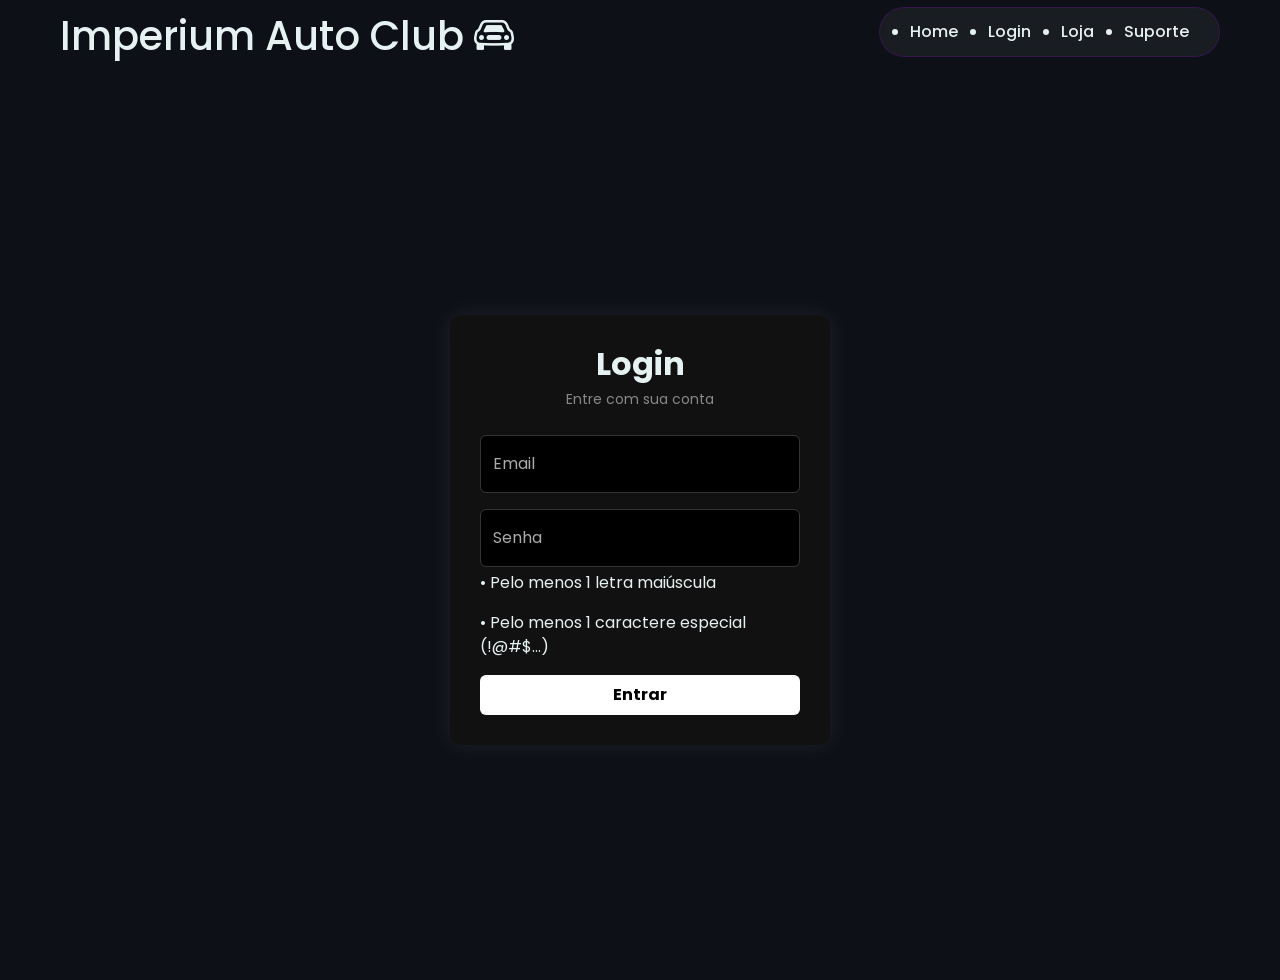
<file: login.html>
<!doctype html>
<html lang="pt-br">
  <head>
    <meta charset="UTF-8" />
    <meta name="viewport" content="width=device-width, initial-scale=1.0" />
    <title>Login</title>

    <!-- Bootstrap -->
    <link
      href="https://cdn.jsdelivr.net/npm/bootstrap@5.3.3/dist/css/bootstrap.min.css"
      rel="stylesheet"
    />
    <link
      href="https://fonts.googleapis.com/css2?family=Poppins:wght@300;400;700&display=swap"
      rel="stylesheet"
    />
    <link
      rel="stylesheet"
      href="https://cdn.jsdelivr.net/npm/bootstrap-icons@1.11.3/font/bootstrap-icons.min.css"
    />

    <link rel="stylesheet" href="style.css" />
  </head>

  <body>
    <header class="header-page">
      <div class="container header-container">
        <h1>Imperium Auto Club <i class="bi bi-car-front"></i></h1>
        <nav>
          <ul class="header-menu">
            <li><a href="./index.html" class="item-menu">Home</a></li>
            <li><a href="./login.html" class="item-menu">Login</a></li>
            <li><a href="./loja.html" class="item-menu">Loja</a></li>
            <li><a href="./suporte.html" class="item-menu">Suporte</a></li>
          </ul>
        </nav>
      </div>
    </header>

    <div class="page">
      <div class="login-box">
        <h2 class="title">Login</h2>
        <p class="subtitle">Entre com sua conta</p>

        <form id="loginForm">
          <div class="form-floating mb-3">
            <input
              type="email"
              class="form-control"
              id="email"
              placeholder="email"
              required
            />
            <label for="email">Email</label>
          </div>

          <div class="form-floating mb-1">
            <input
              type="password"
              class="form-control"
              id="password"
              placeholder="senha"
              required
            />
            <label for="password">Senha</label>
          </div>

          <div class="password-rules">
            <p id="rule-upper">• Pelo menos 1 letra maiúscula</p>
            <p id="rule-special">• Pelo menos 1 caractere especial (!@#$...)</p>
          </div>

          <div id="errorMsg" class="error-msg"></div>

          <button class="btn btn-primary w-100 py-2" type="submit">
            Entrar
          </button>
        </form>
      </div>
    </div>
    <script src="Script.js"></script>
  </body>
</html>
</file>
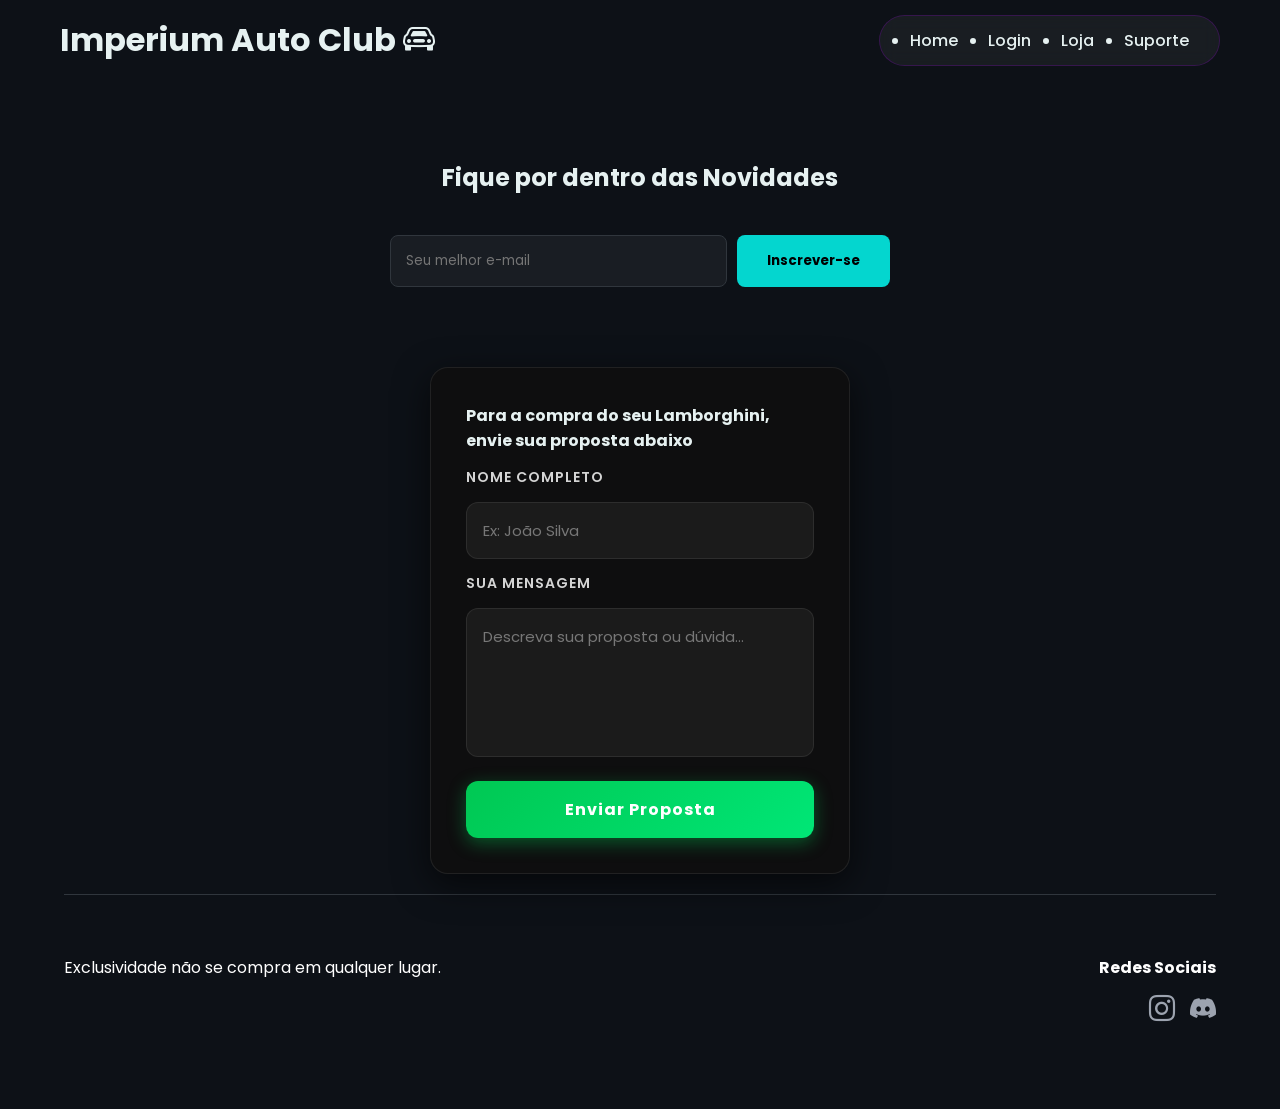
<file: suporte.html>
<!doctype html>
<html lang="en">
  <head>
    <meta charset="UTF-8" />
    <meta name="viewport" content="width=device-width, initial-scale=1.0" />
    <title>Imperium Auto Club</title>
    <link
      href="https://fonts.googleapis.com/css2?family=Poppins:wght@300;400;700&display=swap"
      rel="stylesheet"
    />
    <link
      rel="stylesheet"
      href="https://cdn.jsdelivr.net/npm/bootstrap-icons@1.11.3/font/bootstrap-icons.min.css"
    />
    <link rel="stylesheet" href="style.css" />
  </head>
  <body>
    <div class="container header-container">
      <h1>Imperium Auto Club <i class="bi bi-car-front"></i></h1>
      <nav>
        <ul class="header-menu">
          <li><a href="./index.html" class="item-menu">Home</a></li>
          <li><a href="./login.html" class="item-menu">Login</a></li>
          <li><a href="./loja.html" class="item-menu">Loja</a></li>
          <li><a href="./suporte.html" class="item-menu">Suporte</a></li>
        </ul>
      </nav>
    </div>
    <section class="newsletter">
      <div class="container" style="text-align: center; padding: 80px 0">
        <h2>Fique por dentro das Novidades</h2>
        <form class="newsletter-form" id="form-newsletter">
          <input
            type="email"
            id="email-input"
            placeholder="Seu melhor e-mail"
            required
          />
          <button type="submit">Inscrever-se</button>
        </form>
      </div>
    </section>
    <form class="contato-form">
      <h4>Para a compra do seu Lamborghini, envie sua proposta abaixo</h4>

      <label>Nome Completo</label>
      <input type="text" placeholder="Ex: João Silva" required />

      <label>Sua Mensagem</label>
      <textarea
        placeholder="Descreva sua proposta ou dúvida..."
        rows="5"
        required
      ></textarea>

      <button type="submit">Enviar Proposta</button>
    </form>
    <footer class="footer">
      <div
        class="container"
        style="
          display: flex;
          justify-content: space-between;
          padding: 60px 0;
          border-top: 1px solid #30363d;
        "
      >
        <div class="footer-brand">
          <p>Exclusividade não se compra em qualquer lugar.</p>
        </div>
        <div class="footer-social">
          <h4>Redes Sociais</h4>
          <p><i class="bi bi-instagram"></i> <i class="bi bi-discord"></i></p>
        </div>
      </div>
    </footer>
    <script src="Script.js"></script>
  </body>
</html>
</file>
<file: style.css>
:root {
  --primary: #04d6cf;
  --dark-bg: #0d1117;
  --light-text: #e6f1f1;
}
* {
  margin: 0;
  padding: 0;
  box-sizing: border-box;
  font-family: "Poppins", sans-serif;
}
body {
  background-color: var(--dark-bg);
  color: var(--light-text);
  overflow-x: hidden;
}
.container {
  max-width: 1200px;
  margin: 0 auto;
  padding: 0 20px;
}
.header-container {
  height: 80px;
  display: flex;
  align-items: center;
  justify-content: space-between;
}
.header-menu {
  display: flex;
  gap: 30px;
  padding: 12px 30px;
  background: rgba(255, 255, 255, 0.05);
  backdrop-filter: blur(8px);
  border-radius: 40px;
  border: 1px solid rgba(174, 0, 255, 0.2);
}
.item-menu {
  color: var(--light-text);
  text-decoration: none;
  font-weight: 500;
  transition: 0.3s;
}
.item-menu:hover {
  color: var(--primary);
}
.hero {
  height: calc(100vh - 80px);
  display: flex;
  align-items: center;
  text-align: center;
  position: relative;
}
.video {
  position: absolute;
  top: 0;
  left: 0;
  width: 100%;
  height: 100%;
  object-fit: cover;
  z-index: -2;
}
.grid-cards {
  display: grid;
  grid-template-columns: repeat(auto-fit, minmax(250px, 1fr));
  gap: 25px;
}
.card {
  background: #161b22;
  border-radius: 8px;
  overflow: hidden;
  text-decoration: none;
  transition: 0.3s;
}
.card:hover {
  transform: translateY(-10px);
}
.card img {
  width: 100%;
  aspect-ratio: 3/4;
  object-fit: cover;
  opacity: 0.7;
  transition: 0.3s;
}
.card:hover img {
  opacity: 1;
  transform: scale(1.05);
}
.card-game-info {
  padding: 20px;
  text-align: center;
  color: var(--light-text);
}
.newsletter-form {
  display: flex;
  gap: 10px;
  max-width: 500px;
  margin: 40px auto 0;
}
.newsletter-form input {
  flex: 1;
  padding: 15px;
  border-radius: 8px;
  background: rgba(255, 255, 255, 0.05);
  border: 1px solid #30363d;
  color: white;
}
.newsletter-form button {
  padding: 15px 30px;
  background: var(--primary);
  border: none;
  border-radius: 8px;
  font-weight: bold;
  cursor: pointer;
  transition: 0.3s;
}
.buy-button {
  background: #00c853;
  color: white;
  padding: 3px 10px;
  border: none;
  border-radius: 12px;
  font-size: 18px;
  font-weight: bold;
  cursor: pointer;
  box-shadow: 0 4px 10px rgba(0,0,0,0.2);
  transition: 0.3s ease;
}

.buy-button:hover {
  background: #00e676;
  transform: scale(1.05);
  box-shadow: 0 6px 15px rgba(0,0,0,0.3);
}

.buy-button:active {
  transform: scale(0.98);
}
.contato-form {
  width: 420px;
  background: rgba(15, 15, 15, 0.95);
  padding: 35px;
  border-radius: 18px;
  border: 1px solid rgba(255,255,255,0.08);
  box-shadow: 0 10px 35px rgba(0,0,0,0.6);
  backdrop-filter: blur(10px);

  display: flex;
  flex-direction: column;
  gap: 14px;

  margin: auto;
}

.contato-form label {
  color: #d4d4d4;
  font-size: 14px;
  font-weight: 600;
  letter-spacing: 1px;
  text-transform: uppercase;
}

.contato-form input,
.contato-form textarea {
  width: 100%;
  padding: 16px;
  border: 1px solid rgba(255,255,255,0.08);
  border-radius: 12px;
  background: #1b1b1b;
  color: white;
  font-size: 15px;
  outline: none;
  transition: 0.3s ease;
  box-sizing: border-box;
}

.contato-form input::placeholder,
.contato-form textarea::placeholder {
  color: #777;
}

.contato-form input:focus,
.contato-form textarea:focus {
  border-color: #00c853;
  box-shadow: 0 0 12px rgba(0, 200, 83, 0.5);
  background: #222;
}

.contato-form textarea {
  resize: none;
}

.contato-form button {
  margin-top: 10px;
  padding: 16px;
  border: none;
  border-radius: 12px;
  background: linear-gradient(135deg, #00c853, #00e676);
  color: white;
  font-size: 16px;
  font-weight: bold;
  letter-spacing: 1px;
  cursor: pointer;
  transition: 0.3s ease;
  box-shadow: 0 5px 18px rgba(0, 200, 83, 0.4);
}

.contato-form button:hover {
  transform: translateY(-3px) scale(1.02);
  box-shadow: 0 8px 25px rgba(0, 230, 118, 0.6);
}

.contato-form button:active {
  transform: scale(0.98);
}
.footer {
  background: #0d1117;
  color: white;
  padding: 20px 0;
  font-family: Arial, sans-serif;
}

.footer .container {
  width: 90%;
  max-width: 1200px;
  margin: auto;

  display: flex;
  justify-content: flex-end; /* joga tudo para a direita */
  align-items: flex-start;
  gap: 80px;

  padding: 60px 0;
  border-top: 1px solid #222;
}

/* bloco principal alinhado à direita */
.footer-brand,
.footer-social {
  text-align: right;
}

/* título mais estiloso */
.footer-brand h2 {
  font-size: 28px;
  margin-bottom: 10px;
  color: #00e676;
  letter-spacing: 1px;
}

.footer-brand p {
  white-space: nowrap;
  max-width: 600px;  /* aumenta a largura */
}

/* redes sociais */
.footer-social h4 {
  font-size: 16px;
  margin-bottom: 10px;
  color: #ffffff;
}

.footer-social p {
  display: flex;
  justify-content: flex-end;
  gap: 15px;
}

.footer-social i {
  font-size: 26px;
  color: #9ca3af;
  cursor: pointer;
  transition: 0.3s ease;
}

.footer-social i:hover {
  color: #00e676;
  transform: translateY(-4px) scale(1.1);
  text-shadow: 0 0 10px rgba(0, 230, 118, 0.6);
}

/* responsivo */
@media (max-width: 768px) {
  .footer .container {
    flex-direction: column;
    align-items: flex-end;
    gap: 30px;
  }
}
.page {
    width: 100%;
    height: 100vh; /* ocupa a tela toda */

    display: flex;
    justify-content: center; /* horizontal */
    align-items: center;     /* vertical */

    background-color: #0d1117;
}

.login-box {
    width: 100%;
    max-width: 380px;
    padding: 30px;
    background: #111;
    border-radius: 12px;
    box-shadow: 0 0 25px rgba(255, 255, 255, 0.08);
}

.title {
    text-align: center;
    margin-bottom: 5px;
    font-weight: bold;
}

.subtitle {
    text-align: center;
    color: #888;
    margin-bottom: 25px;
    font-size: 14px;
}

/* Inputs */
.form-control {
    background-color: #000;
    border: 1px solid #333;
    color: #fff;
}

.form-control:focus {
    background-color: #000;
    color: #fff;
    border-color: #666;
    box-shadow: none;
}

.form-floating label {
    color: #aaa;
}

/* Checkbox */
.form-check-label {
    color: #bbb;
}

/* Botão */
.btn-primary {
    background-color: #fff;
    color: #000;
    border: none;
    font-weight: bold;
}

.btn-primary:hover {
    background-color: #ddd;
    color: #000;
}
</file>
